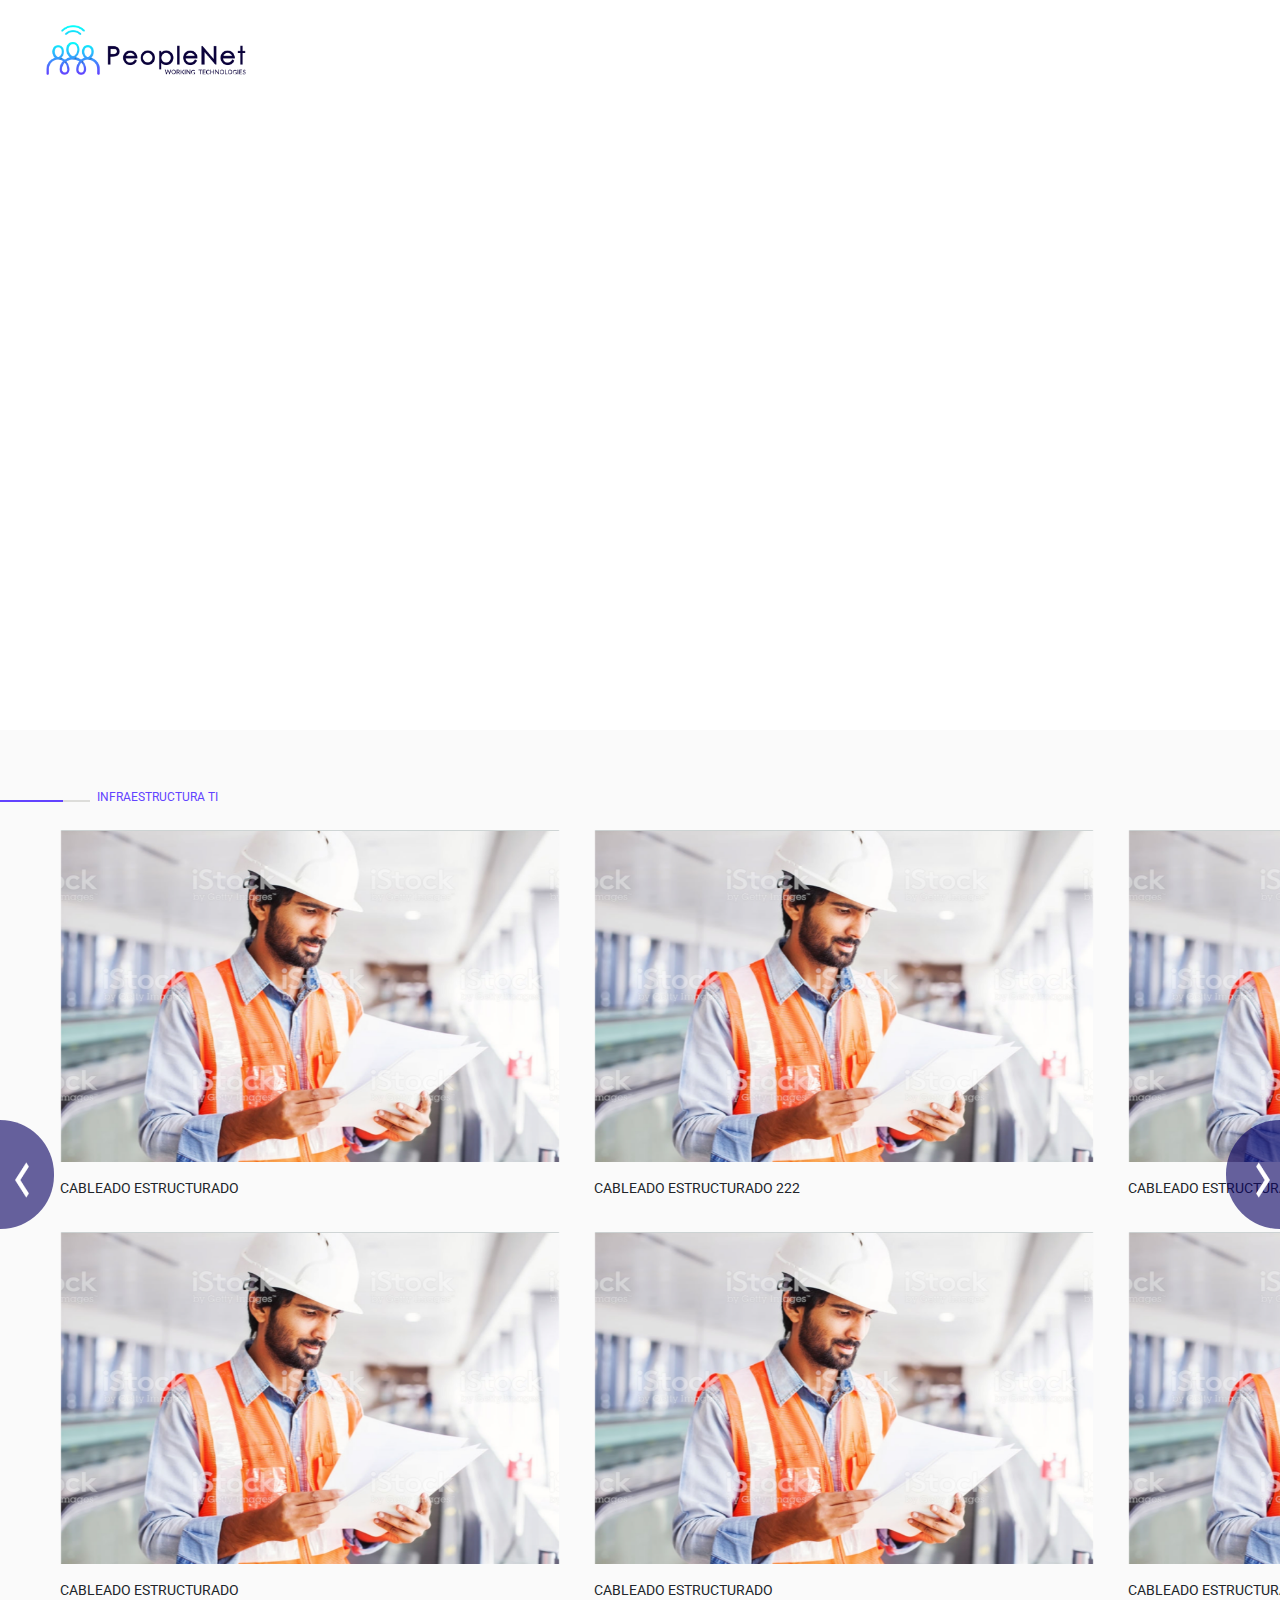
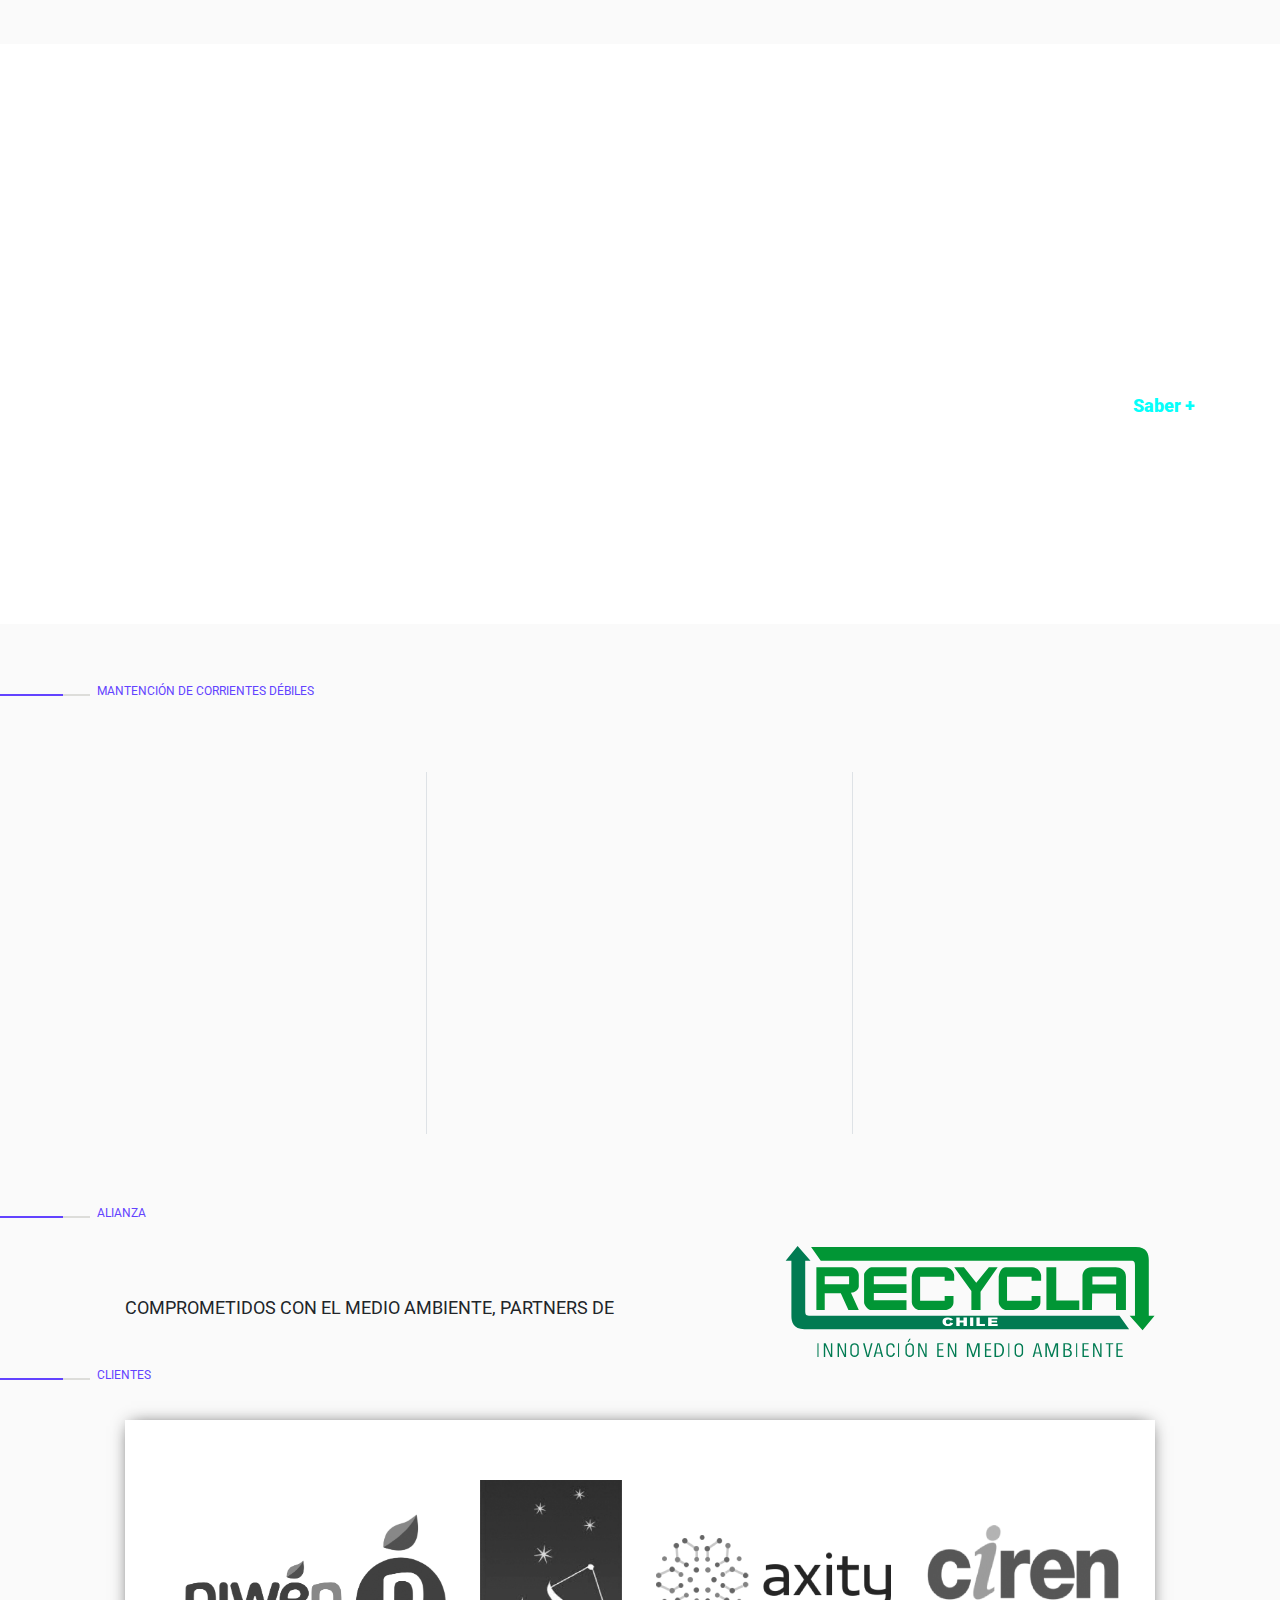
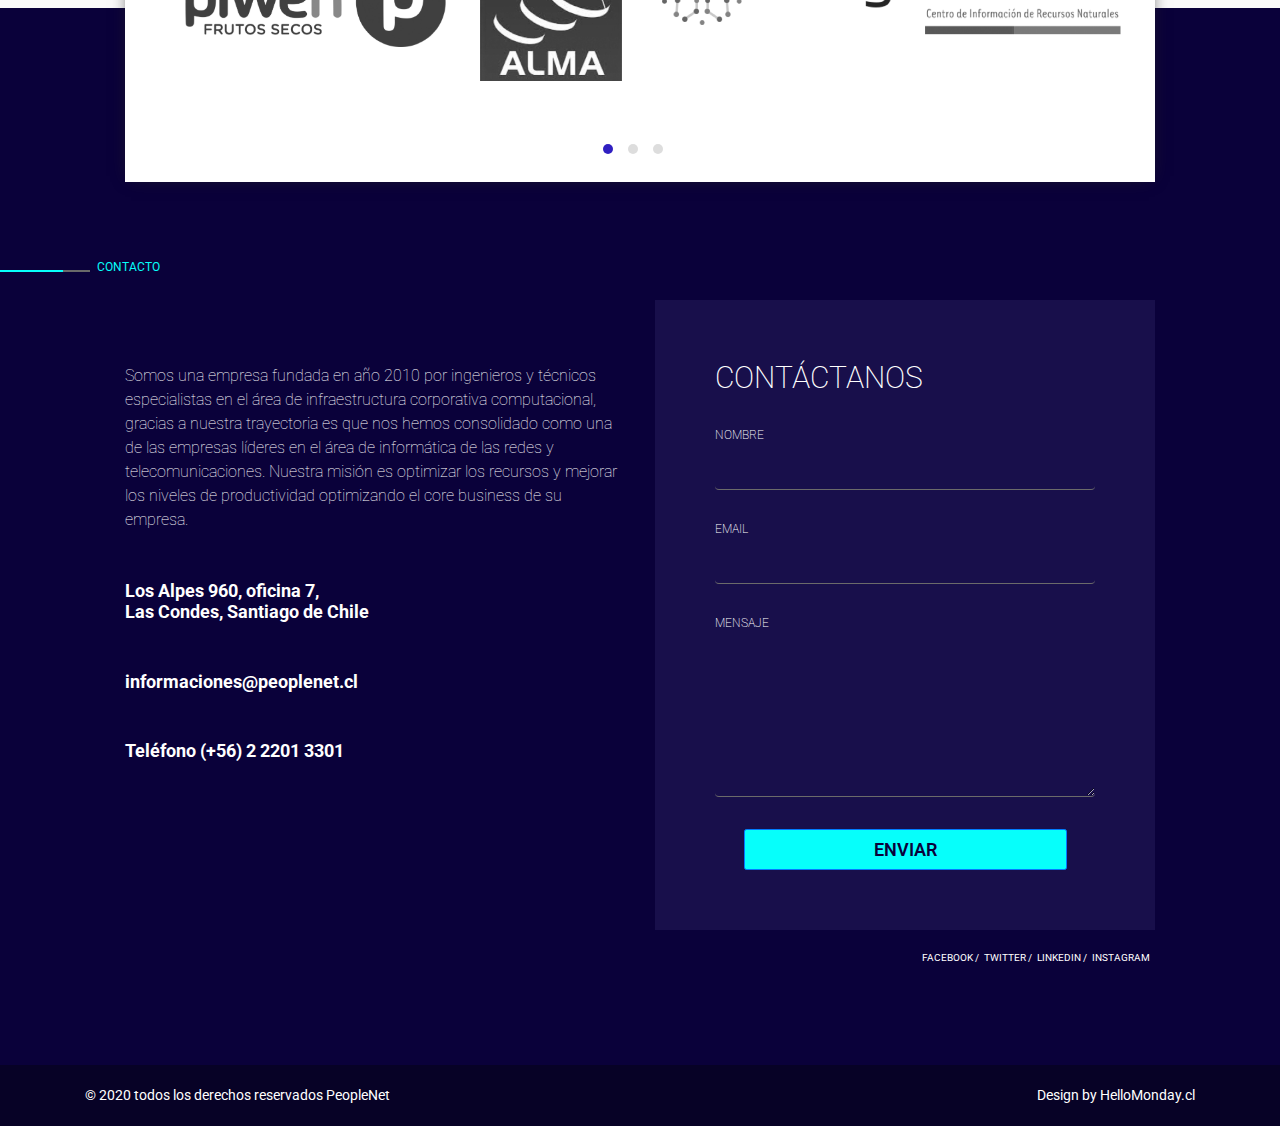
<file: index.html>
<!DOCTYPE html>
<html lang="en">
<head>
    <meta charset="UTF-8">
    <meta name="viewport" content="width=device-width, initial-scale=1.0">
    <meta http-equiv="X-UA-Compatible" content="ie=edge">
    <link rel="stylesheet" href="css/style.css">
    <title>Document</title>
</head>
<body>

    <nav id="menu" class="navbar  ">
        <a class="navbar-brand position-absolute" href="#"><img src="imgs/peoplenet-horizontal.png" alt="" srcset=""></a>
        <span class="icon-dots-three-vertical toggleMenu"></span>

        <ul class="navbar-nav ml-auto clip toggleMenu">
            <li class="nav-item active">
                <a class="nav-link " href="#inf">INFRAESTRUCTURA TI <span class="sr-only">(current)</span></a>
            </li>
            <li class="nav-item">
                <a class="nav-link" href="#settings">CONFIGURACIÓN Y SERVICIOS</a>
            </li>
            <li class="nav-item">
                <a class="nav-link" href="#maintenance">MANTENCIÓN CORRIENTES DÉBILES</a>
            </li>
            <li class="nav-item">
                <a class="nav-link" href="#contact">CONTACTO</a>
            </li>
        </ul>
    </nav>
    

    <section id="home" class="home text-white">
        <!-- <video onloadeddata="this.muted=true" autoplay loop>
            <source src="imgs/1025735363-preview.mp4" type="">
        </video>  -->
        <div class="container h-100 ">
            <div class="row h-100 ">
                <div class="col-12 ">
                    <h1> <a class="nav-link text-white" href="#inf">Infraestructura TI</a> </h1>
                    <h2> <a class="nav-link text-white" href="#settings">Configuración y Servicios</a> </h2>
                    <h2> <a class="nav-link text-white" href="#maintenance">Mantención de Corrientes Débiles</a></h2>
                </div>
            </div>
        </div>
    </section>

    <section id="inf" class="sect infrastructure">
        <div class="desc-sect pb-4 mt-4 mt-md-5">
            <div class="line"></div>Infraestructura TI
        </div>
        <div class="container-fluid">
              <div class="unsed-carousel"></div>
            <div class="row cs">
                <div id="btn-l" class="move-carousel mv-l"><img src="imgs/ic-chevron-left@2x.png" alt=""></div>
                <div id="btn-r" class="move-carousel mv-r"><img src="imgs/ic-chevron-right@2x.png" alt="" srcset=""></div>
              
                <div  class="wrp-carousel">
                    <div id="row-c1" class="row-carousel">
                        <div class="item-carousel">
                            <img src="imgs/mantencion.png" alt="" srcset="">
                            <p class="mt-3">CABLEADO ESTRUCTURADO</p>
                        </div>
                        <div class="item-carousel">
                            <img src="imgs/mantencion.png" alt="" srcset="">
                            <p class="mt-3">CABLEADO ESTRUCTURADO 222</p>
                        </div>
                        <div class="item-carousel">
                            <img src="imgs/mantencion.png" alt="" srcset="">
                            <p class="mt-3">CABLEADO ESTRUCTURADO 333</p>
                        </div>
                    </div>
                    <div id="row-c2" class="row-carousel">
                        <div class="item-carousel ">
                            <img src="imgs/mantencion.png" alt="" srcset="">
                            <p class="mt-3">CABLEADO ESTRUCTURADO</p>
                        </div>
                        <div class="item-carousel">
                            <img src="imgs/mantencion.png" alt="" srcset="">
                            <p class="mt-3">CABLEADO ESTRUCTURADO</p>
                        </div>
                        <div class="item-carousel">
                            <img src="imgs/mantencion.png" alt="" srcset="">
                            <p class="mt-3">CABLEADO ESTRUCTURADO</p>
                        </div>
                    </div>
                </div>
            </div>
        </div>
    </section>

    <section id="settings" class="sect settings">
        <div class="container h-100">
            <div class="row h-100">
                <div class="col-12 text-right text-white">
                    <h2>CONFIGURACIÓN Y SERVICIOS</h2>
                    <p>
                        Tu empresa conectada, en la nube y con la seguridad que necesitas.
                        <br><br><a class="mt-md-5 more" href="#">Saber +</a>
                    </p>
                </div>
            </div>
        </div>
    </section>

    <section id="maintenance" class="maintenance sect">
        <div class="desc-sect pb-4 mt-4 mt-md-5">
            <div class="line"></div>Mantención de Corrientes Débiles
        </div>
        <div class="container-fluid mt-lg-5">
            <div class="row">
                <div class="col-12 col-md-6 col-lg-4 pr-lg-5 pl-lg-5 border-right">
                    <div class="card ">
                            
                        <div class="card-body">
                            <h5 class="card-title">Card title</h5>
                            <p class="card-text">This is a wider card with supporting text below as a natural lead-in to additional </p>
                            
                        </div>
                        <img src="imgs/mantencion.png" class="card-img-top" alt="...">
                    </div>
                </div>
                <div class="col-12 col-md-6 col-lg-4 pr-lg-5 pl-lg-5 border-right">
                    <div class="card ">
                            
                        <div class="card-body">
                            <h5 class="card-title">Card title</h5>
                            <p class="card-text">This is a wider card with supporting text below as a natural lead-in to additional </p>
                            
                        </div>
                        <img src="imgs/mantencion.png" class="card-img-top" alt="...">
                    </div>
                </div>
                <div class="col-12 col-md-6 col-lg-4 pr-lg-5 pl-lg-5 ">
                    <div class="card">
                            
                        <div class="card-body">
                            <h5 class="card-title">Card title</h5>
                            <p class="card-text">This is a wider card with supporting text below as a natural lead-in to additional </p>
                            
                        </div>
                        <img src="imgs/mantencion.png" class="card-img-top" alt="...">
                    </div>
                </div>
            </div>
        </div>
    </section>

    <section class="alliance pb-4">
        <div class="desc-sect pb-4">
            <div class="line"></div>Alianza
        </div>
        <div class="container container-small">
            <div class="row">
                <div class="col-12 col-md-6 pt-2 pt-lg-5">
                    <p>COMPROMETIDOS CON EL MEDIO AMBIENTE, PARTNERS DE<p>
                </div>
                <div class="col-12 col-md-6 text-center">
                    <img src="imgs/recycla.svg" alt="" class="src">
                </div>
            </div>
        </div>
    </section>

    <section class="clients">
        <div class="desc-sect mt-4 pb-4">
            <div class="line"></div>Clientes
        </div>
        <div class="container container-small">
            <div class="row">
                <div class="col-12">
                    <div class="container-carousel cs">
                        
                        <div class="row-carousel mb-5">
                            <div class="item-carousel-clients">
                                <img class="img-pw" src="imgs/logo-solo@3x.png" alt="" srcset="">
                            </div>
                            <div class="item-carousel-clients">
                                <img class="img-alm" src="imgs/alma-logo@3x.png" alt="" srcset="">
                            </div>
                            <div class="item-carousel-clients">
                                <img class="img-axi" src="imgs/axity-logo@2x.png" alt="" srcset="">
                            </div>
                            <div class="item-carousel-clients">
                                <img class="img-cir" src="imgs/logo-ciren@2x.png" alt="" srcset="">
                            </div>
                        </div>

                        
                    </div>
                    <div class="img-show">
                        <div class="dots-img dot-active"></div>
                        <div class="dots-img"></div>
                        <div class="dots-img"></div>
                    </div>
                </div>
            </div>
        </div>
    </section>



    <section id="contact" class="sect contact ">
        <div class="desc-sect desc-contact pb-4">
            <div class="line"></div>Contacto
        </div>
        <div class="container container-small">
            <div class="row">
                <div class="col-12 col-md-6 mb-5 pt-lg-4">
                    <p class="text text-white">
                        Somos una empresa fundada en año 2010 por ingenieros y técnicos especialistas en el área de infraestructura corporativa computacional, gracias a nuestra trayectoria es que nos hemos consolidado como una de las empresas líderes en el área de informática de las redes y telecomunicaciones.  
                        Nuestra misión es optimizar los recursos y mejorar los niveles de productividad optimizando el core business de su empresa. 
                    </p>
                    <h2 class="contact-info info-1 mt-5 mb-5">
                        Los Alpes 960, oficina 7, <br> Las Condes, Santiago de Chile
                    </h2>
                    <h2 class="contact-info mb-5">
                        informaciones@peoplenet.cl
                    </h2>
                    <h2 class="contact-info mb-4">
                        Teléfono (+56) 2 2201 3301
                    </h2>
                </div>
               
                <div class="col-12 col-md-6">
                    <form class="form text-white">
                        <h2>CONTÁCTANOS</h2>
                        <div class="form-group">
                            <label for="exampleInputEmail1">NOMBRE</label>
                            <input type="text5" class="form-control"  aria-describedby="emailHelp">
                        </div>
                        <div class="form-group">
                            <label for="exampleInputEmail1">EMAIL</label>
                            <input type="email" class="form-control"  aria-describedby="emailHelp">
                        </div>
                        <div class="form-group">
                            <label for="exampleInputEmail1">MENSAJE</label>
                            <textarea class="form-control" rows="6"></textarea>
                        </div>
                        <button type="submit" class="btn btn-primary mt-3">ENVIAR</button>
                    </form>
                    <div class="socials">
                        <div class="social">
                            <a href="#">FACEBOOK /</a>
                        </div>
                        <div class="social">
                            <a href="#">TWITTER /</a>
                        </div>
                        <div class="social">
                            <a href="#">LINKEDIN /</a>
                        </div>
                        <div class="social">
                            <a href="#">INSTAGRAM</a>
                        </div>
                    </div>

                </div>
            </div>
        </div>
    </section>
    <footer>
        <div class="container">
            <div class="row ">
                <div class="col-8">© 2020 todos los derechos reservados PeopleNet</div>
                <div class="col-4 text-right">Design by HelloMonday.cl </div>
            </div>
        </div>
    </footer>

    <script src="js/particles.min.js"></script>
    <script src="js/app.js"></script>
</body>
</html>
</file>
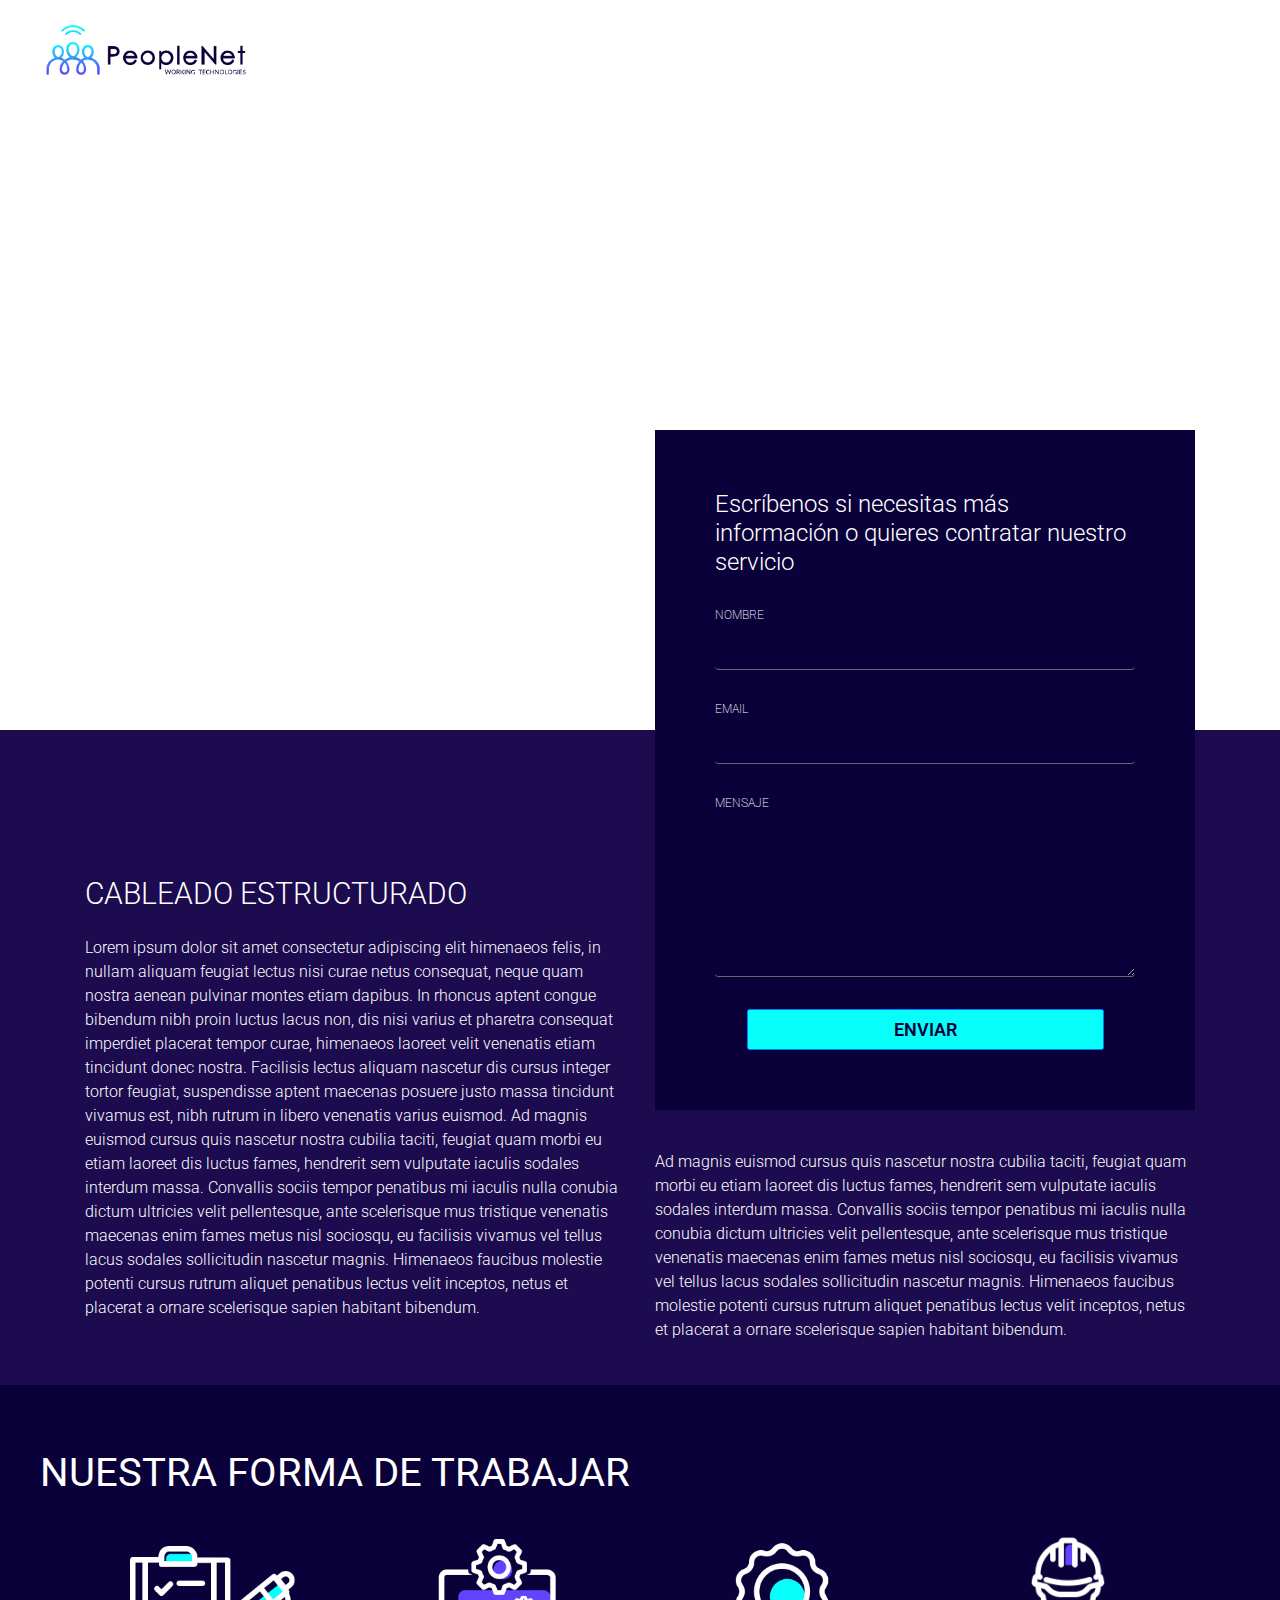
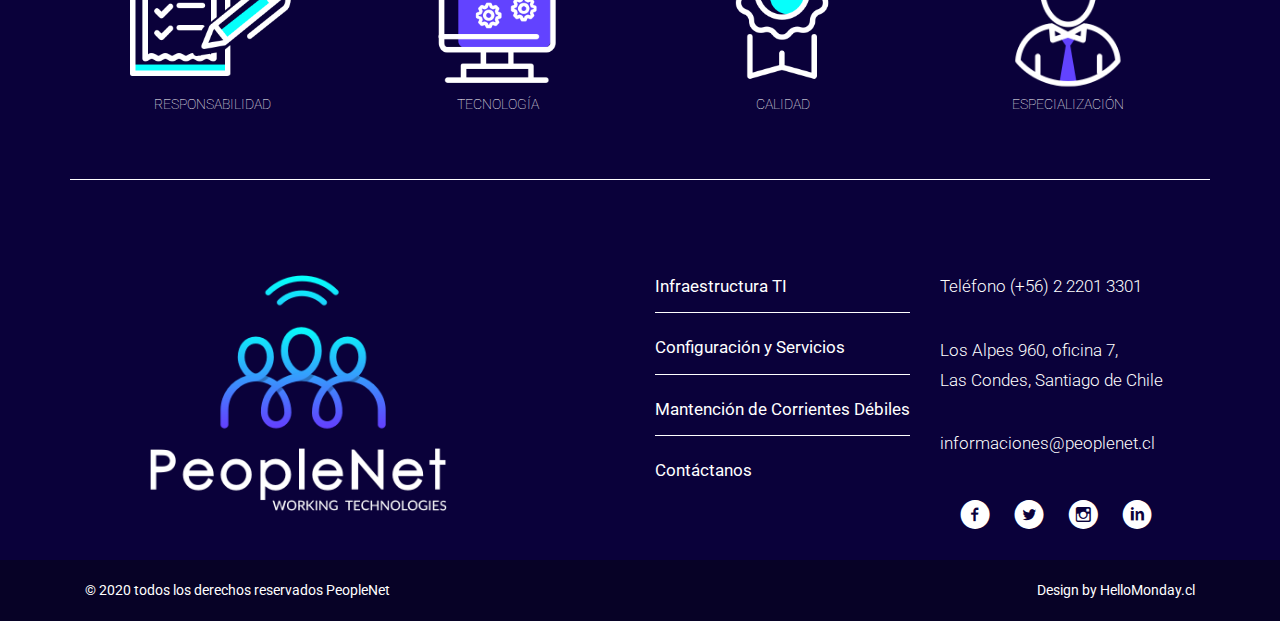
<file: cableado.html>
<!DOCTYPE html>
<html lang="en">
<head>
    <meta charset="UTF-8">
    <meta name="viewport" content="width=device-width, initial-scale=1.0">
    <meta http-equiv="X-UA-Compatible" content="ie=edge">
    <link rel="stylesheet" href="css/style.css">
    <title>Document</title>
</head>
<body>
    


    <nav id="menu" class="navbar  ">
        <a class="navbar-brand position-absolute" href="#"><img src="imgs/peoplenet-horizontal.png" alt="" srcset=""></a>
        <span class="icon-dots-three-vertical toggleMenu"></span>

        <ul class="navbar-nav ml-auto clip toggleMenu">
            <li class="nav-item active">
                <a class="nav-link " href="#inf">INFRAESTRUCTURA TI <span class="sr-only">(current)</span></a>
            </li>
            <li class="nav-item">
                <a class="nav-link" href="#settings">CONFIGURACIÓN Y SERVICIOS</a>
            </li>
            <li class="nav-item">
                <a class="nav-link" href="#maintenance">MANTENCIÓN CORRIENTES DÉBILES</a>
            </li>
            <li class="nav-item">
                <a class="nav-link" href="#contact">CONTACTO</a>
            </li>
        </ul>
    </nav>
    

    <section id="home" class="home home-inf text-white">
        <!-- <video onloadeddata="this.muted=true" autoplay loop>
            <source src="imgs/1025735363-preview.mp4" type="">
        </video>  -->
        <div class="container h-100 ">
            <div class="row h-100 ">
            </div>
        </div>
    </section>

    <section id="inf" class="sect cable-page ">
       
        <div class="container">
            <div class="row pt-5">

                <div class="col-12 col-md-6 pt-5">
                    <h2 class="text-white mb-4">CABLEADO ESTRUCTURADO</h2>
                    <P class="text-white">
                        Lorem ipsum dolor sit amet consectetur adipiscing elit himenaeos felis, in nullam aliquam feugiat lectus nisi curae netus consequat, neque quam nostra aenean pulvinar montes etiam dapibus. In rhoncus aptent congue bibendum nibh proin luctus lacus non, dis nisi varius et pharetra consequat imperdiet placerat tempor curae, himenaeos laoreet velit venenatis etiam tincidunt donec nostra. Facilisis lectus aliquam nascetur dis cursus integer tortor feugiat, suspendisse aptent maecenas posuere justo massa tincidunt vivamus est, nibh rutrum in libero venenatis varius euismod.

                        Ad magnis euismod cursus quis nascetur nostra cubilia taciti, feugiat quam morbi eu etiam laoreet dis luctus fames, hendrerit sem vulputate iaculis sodales interdum massa. Convallis sociis tempor penatibus mi iaculis nulla conubia dictum ultricies velit pellentesque, ante scelerisque mus tristique venenatis maecenas enim fames metus nisl sociosqu, eu facilisis vivamus vel tellus lacus sodales sollicitudin nascetur magnis. Himenaeos faucibus molestie potenti cursus rutrum aliquet penatibus lectus velit inceptos, netus et placerat a ornare scelerisque sapien habitant bibendum.
                    </P>
                </div>
                <div class="col-12 col-md-6 col-form">
                    <form class="form text-white form-cable">
                        <h2>Escríbenos si necesitas más
                            información o quieres contratar
                            nuestro servicio</h2>
                        <div class="form-group">
                            <label for="exampleInputEmail1">NOMBRE</label>
                            <input type="text5" class="form-control"  aria-describedby="emailHelp">
                        </div>
                        <div class="form-group">
                            <label for="exampleInputEmail1">EMAIL</label>
                            <input type="email" class="form-control"  aria-describedby="emailHelp">
                        </div>
                        <div class="form-group">
                            <label for="exampleInputEmail1">MENSAJE</label>
                            <textarea class="form-control" rows="6"></textarea>
                        </div>
                        <button type="submit" class="btn btn-primary mt-3">ENVIAR</button>
                    </form>

                    <P class="text-white">
                        Ad magnis euismod cursus quis nascetur nostra cubilia taciti, feugiat quam morbi eu etiam laoreet dis luctus fames, hendrerit sem vulputate iaculis sodales interdum massa. Convallis sociis tempor penatibus mi iaculis nulla conubia dictum ultricies velit pellentesque, ante scelerisque mus tristique venenatis maecenas enim fames metus nisl sociosqu, eu facilisis vivamus vel tellus lacus sodales sollicitudin nascetur magnis. Himenaeos faucibus molestie potenti cursus rutrum aliquet penatibus lectus velit inceptos, netus et placerat a ornare scelerisque sapien habitant bibendum.
                    </P>
                </div>
            

             </div>
        </div>
    </section>



    <section class="contact contact-inf contact-work pt-md-5">
        <h2 class="t-work mb-3  mt-3">NUESTRA FORMA DE TRABAJAR</h2>

        <div class="container">
            <div class="row row-work pb-4">
                <div class="col-6 col-md-3 forms-work">
                    <img class="work-img" src="/imgs/responsabilidad@2x.png" alt="">
                    <p>RESPONSABILIDAD</p>
                </div>
                <div class="col-6 col-md-3 forms-work">
                    <img class="work-img" src="/imgs/tecnolog-a@2x.png" alt="">
                    <p>TECNOLOGÍA</p>
                </div>
                <div class="col-6 col-md-3 forms-work">
                    <img class="work-img" src="/imgs/calidad@2x.png" alt="">
                    <p>CALIDAD</p>
                </div>
                <div class="col-6 col-md-3 forms-work">
                    <img class="work-img" src="/imgs/especializacion@3x.png" alt="">
                    <p>ESPECIALIZACIÓN</p>
                </div>
            </div>
            <div class="row">
                <div class="col-7 col-md-3 order-md-3 pt-md-3">
                    <h2 class="contact-info info-inf mb-lg-5">
                        Teléfono (+56) 2 2201 3301
                    </h2>
                    <h2 class="contact-info info-inf   ">
                        Los Alpes 960, oficina 7, <br> Las Condes, Santiago de Chile
                    </h2>
                    <h2 class="contact-info info-inf mt-lg-5 ">
                        informaciones@peoplenet.cl
                    </h2>
                 
                </div>
                <div class="col-5 col-md-6 order-md-1">
                    <img src="imgs/logo-peple-net.png" alt="">
                </div>
                <div class="col-12 col-md-3 order-md-2 text-white mt-3 ">
                    <h2 class="contact-inf-service mb-3 mb-md-4 pb-3">Infraestructura TI</h2>
                    <h2 class="contact-inf-service mb-3 mb-md-4 pb-3">Configuración y Servicios</h2>
                    <h2 class="contact-inf-service mb-3 mb-md-4 pb-3">Mantención de Corrientes Débiles</h2>
                    <h2 class="contact-inf-service mb-3 mb-md-4 pb-3">Contáctanos</h2>
                </div>
                <div class="col-12 col-md-5 order-md-4 offset-md-8 text-right">
                    
                    <div class="socials-circle mt-3 mt-lg-0 res-margin text-right">
                        <a href="#" class="link-pages mr-4 icon-facebook-with-circle"></a>
                        <a href="#" class="link-pages mr-4 icon-twitter-with-circle"></a>
                        <a href="#" class="link-pages mr-4 icon-instagram-with-circle"></a>
                        <a href="#" class="link-pages mr-4 icon-linkedin-with-circle"></a>
                    </div>
                    
                </div>
            </div>
        </div>
    </section>

    <footer>
        <div class="container">
            <div class="row ">
                <div class="col-7">© 2020 todos los derechos reservados PeopleNet</div>
                <div class="col-5 text-right">Design by HelloMonday.cl </div>
            </div>
        </div>
    </footer>

   <script src="js/app.js"></script>  
</body>
</html>
</file>
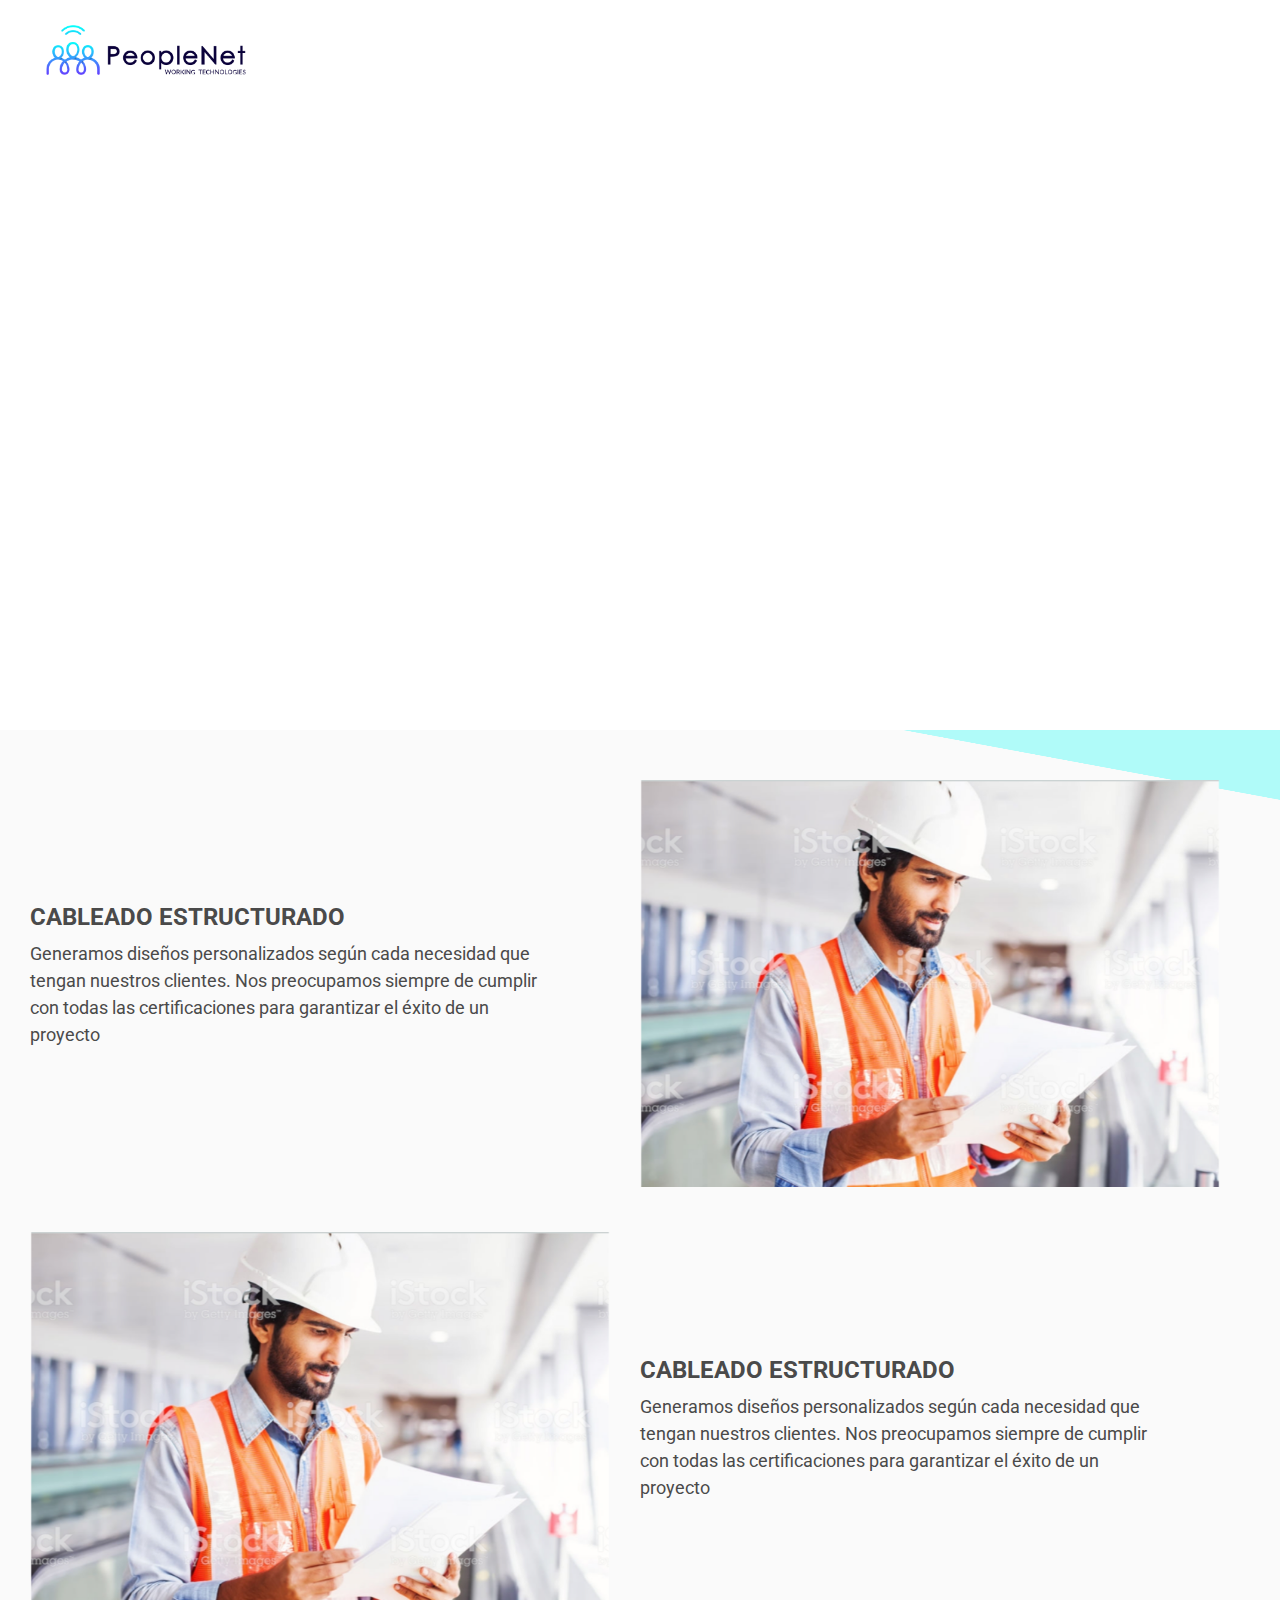
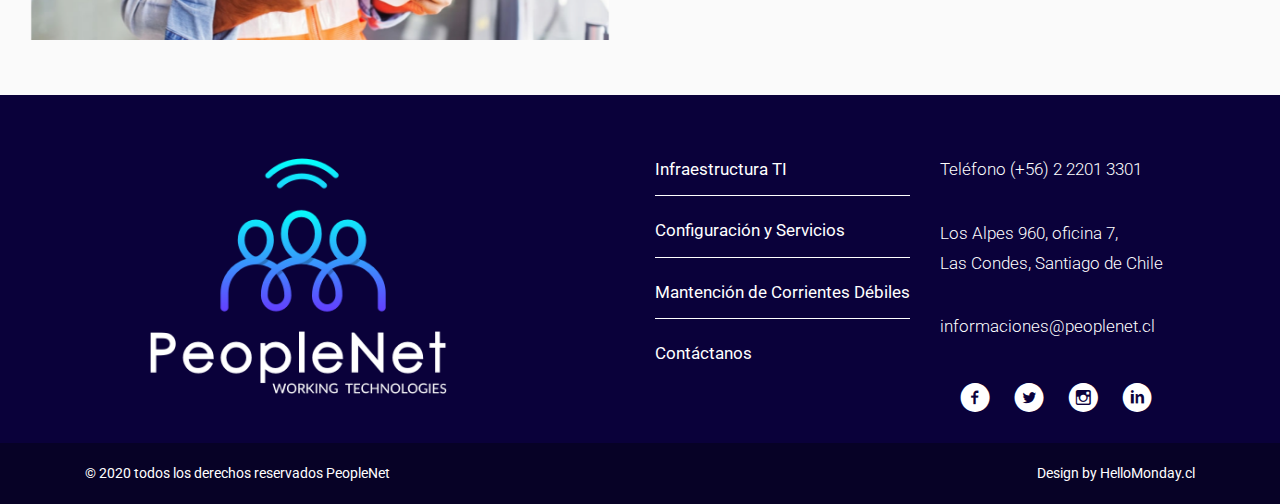
<file: infraestructura.html>
<!DOCTYPE html>
<html lang="en">
<head>
    <meta charset="UTF-8">
    <meta name="viewport" content="width=device-width, initial-scale=1.0">
    <meta http-equiv="X-UA-Compatible" content="ie=edge">
    <link rel="stylesheet" href="css/style.css">
    <title>Document</title>
</head>
<body>
    


    <nav id="menu" class="navbar  ">
        <a class="navbar-brand position-absolute" href="#"><img src="imgs/peoplenet-horizontal.png" alt="" srcset=""></a>
        <span class="icon-dots-three-vertical toggleMenu"></span>

        <ul class="navbar-nav ml-auto clip toggleMenu">
            <li class="nav-item active">
                <a class="nav-link " href="#inf">INFRAESTRUCTURA TI <span class="sr-only">(current)</span></a>
            </li>
            <li class="nav-item">
                <a class="nav-link" href="#settings">CONFIGURACIÓN Y SERVICIOS</a>
            </li>
            <li class="nav-item">
                <a class="nav-link" href="#maintenance">MANTENCIÓN CORRIENTES DÉBILES</a>
            </li>
            <li class="nav-item">
                <a class="nav-link" href="#contact">CONTACTO</a>
            </li>
        </ul>
    </nav>
    

    <section id="home" class="home home-inf text-white">
        <!-- <video onloadeddata="this.muted=true" autoplay loop>
            <source src="imgs/1025735363-preview.mp4" type="">
        </video>  -->
        <div class="container h-100 ">
            <div class="row h-100 ">
                <div class="col-12 ">
                    <h1>INFRAESTRUCTURA TI</h1>
                    <p>Soluciones personalizadas de Red para 
                        <br>tu empresa
                    </p>
                </div>
            </div>
        </div>
    </section>

    <section id="inf" class="sect infrastructure inf-page ">
       
        <div class="container-fluid">
            
            <div class="col-12">
                <div class="card-inf">
                    <div class="card-content-inf">
                        <h2>CABLEADO ESTRUCTURADO</h2>
                        <p>Generamos diseños personalizados según cada necesidad que tengan nuestros clientes. Nos preocupamos siempre de cumplir con todas las certificaciones para garantizar el éxito de un proyecto</p>
                    </div>
                    <div class="card-img-inf">
                        <img src="imgs/mantencion.png" alt="">
                    </div>
                </div>
                <div class="card-inf">
                    <div class="card-img-inf">
                        <img src="imgs/mantencion.png" alt="">
                    </div>
                    <div class="card-content-inf">
                        <h2>CABLEADO ESTRUCTURADO</h2>
                        <p>Generamos diseños personalizados según cada necesidad que tengan nuestros clientes. Nos preocupamos siempre de cumplir con todas las certificaciones para garantizar el éxito de un proyecto</p>
                    </div>
                    
                </div>
            </div>
        </div>
    </section>



    <section class="contact contact-inf pt-md-5">
        <div class="container">
            <div class="row">
                <div class="col-7 col-md-3 order-md-3 pt-md-3">
                    <h2 class="contact-info info-inf mb-lg-5">
                        Teléfono (+56) 2 2201 3301
                    </h2>
                    <h2 class="contact-info info-inf   ">
                        Los Alpes 960, oficina 7, <br> Las Condes, Santiago de Chile
                    </h2>
                    <h2 class="contact-info info-inf mt-lg-5 ">
                        informaciones@peoplenet.cl
                    </h2>
                 
                </div>
                <div class="col-5 col-md-6 order-md-1">
                    <img src="imgs/logo-peple-net.png" alt="">
                </div>
                <div class="col-12 col-md-3 order-md-2 text-white mt-3 ">
                    <h2 class="contact-inf-service mb-3 mb-md-4 pb-3">Infraestructura TI</h2>
                    <h2 class="contact-inf-service mb-3 mb-md-4 pb-3">Configuración y Servicios</h2>
                    <h2 class="contact-inf-service mb-3 mb-md-4 pb-3">Mantención de Corrientes Débiles</h2>
                    <h2 class="contact-inf-service mb-3 mb-md-4 pb-3">Contáctanos</h2>
                </div>
                <div class="col-12 col-md-5 order-md-4 offset-md-8 text-right">
                    
                    <div class="socials-circle mt-3 mt-lg-0 res-margin text-right">
                        <a href="#" class="link-pages mr-4 icon-facebook-with-circle"></a>
                        <a href="#" class="link-pages mr-4 icon-twitter-with-circle"></a>
                        <a href="#" class="link-pages mr-4 icon-instagram-with-circle"></a>
                        <a href="#" class="link-pages mr-4 icon-linkedin-with-circle"></a>
                    </div>
                    
                </div>
            </div>
        </div>
    </section>

    <footer>
        <div class="container">
            <div class="row ">
                <div class="col-7">© 2020 todos los derechos reservados PeopleNet</div>
                <div class="col-5 text-right">Design by HelloMonday.cl </div>
            </div>
        </div>
    </footer>

   <script src="js/app.js"></script>  
</body>
</html>
</file>
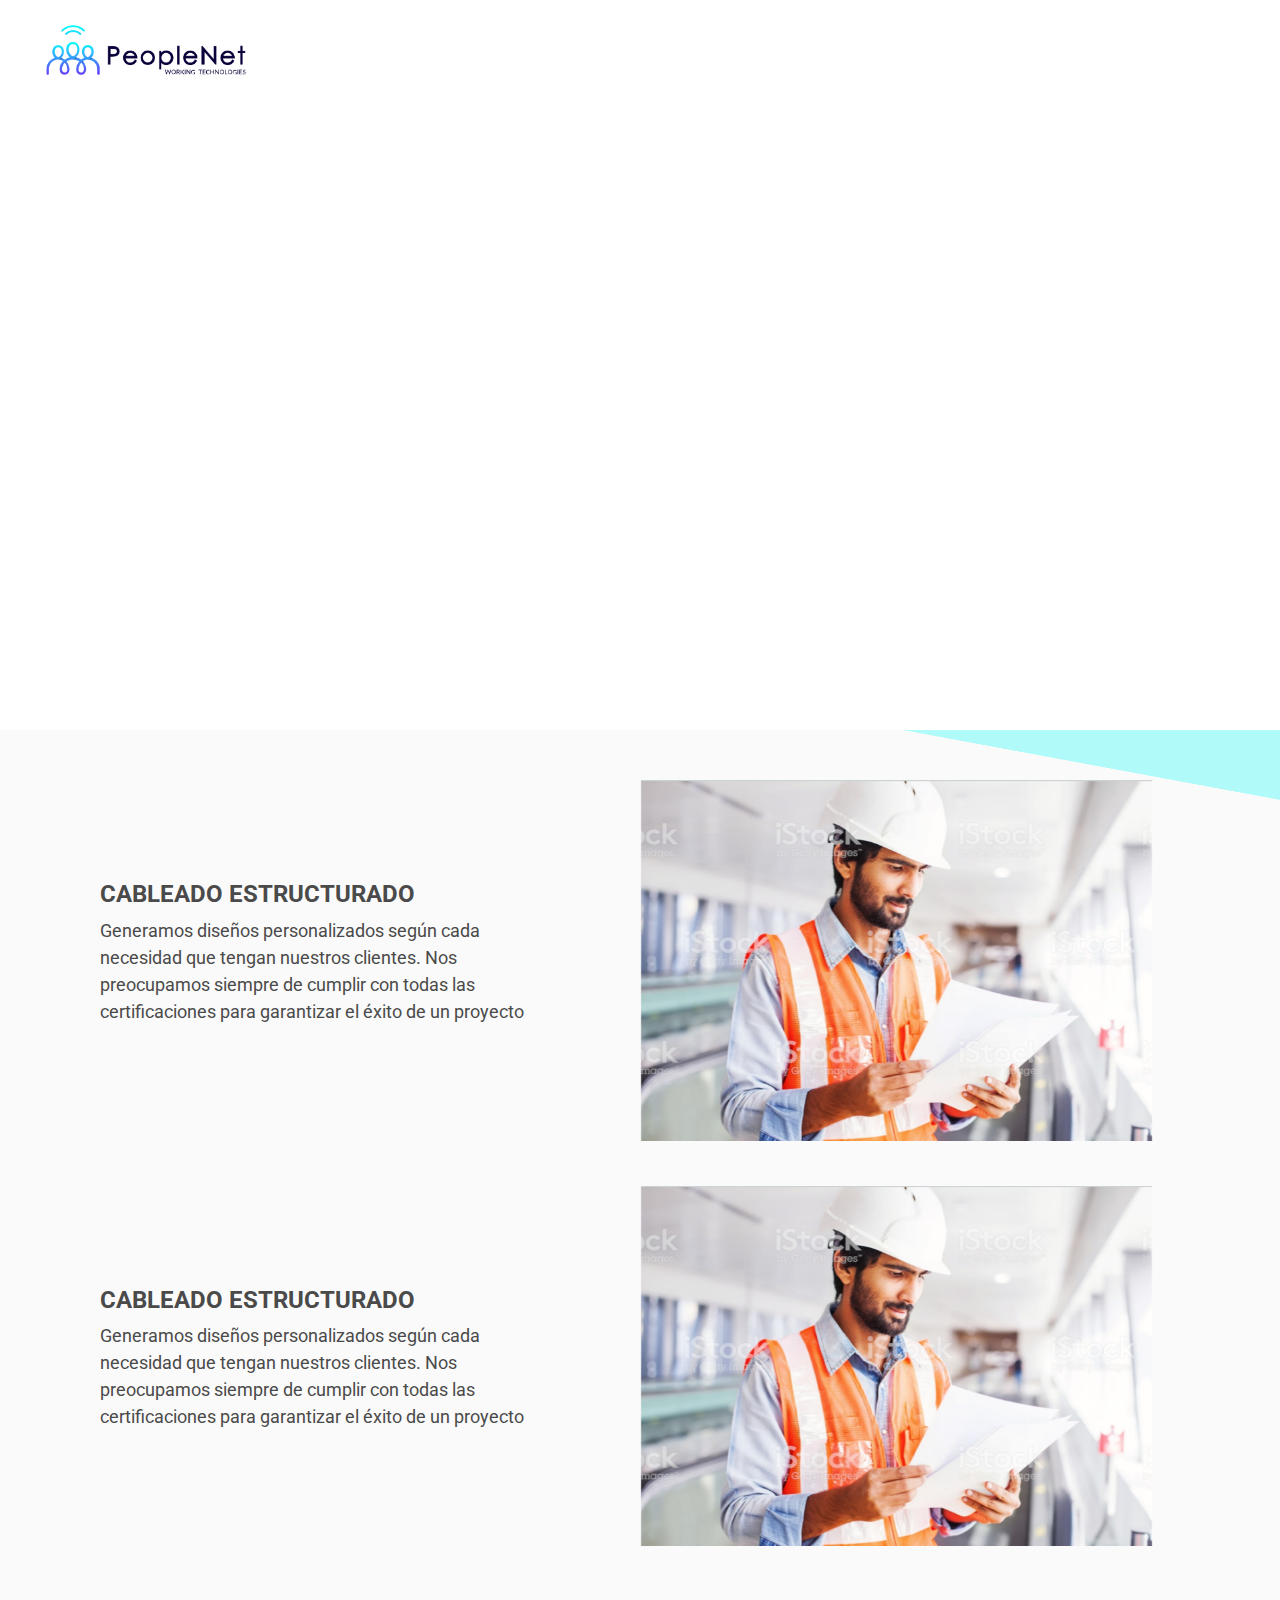
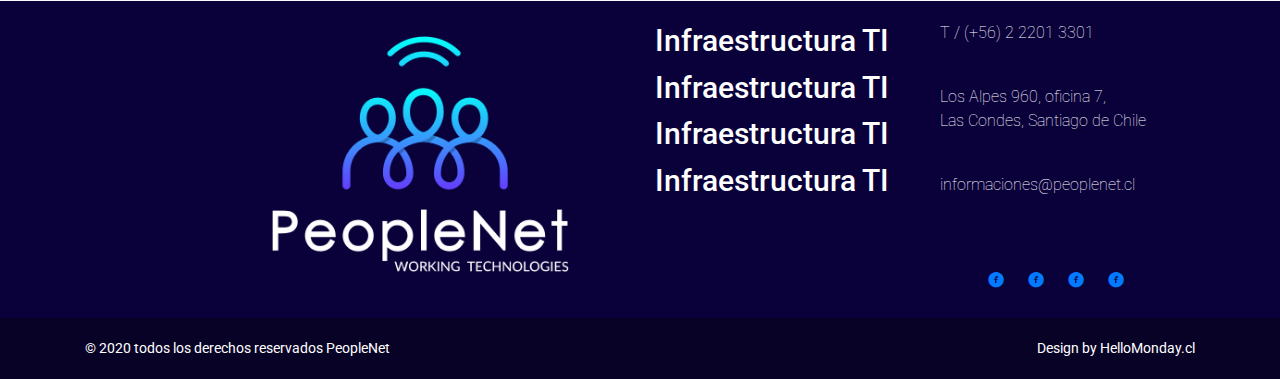
<file: page.html>
<!DOCTYPE html>
<html lang="en">
<head>
    <meta charset="UTF-8">
    <meta name="viewport" content="width=device-width, initial-scale=1.0">
    <meta http-equiv="X-UA-Compatible" content="ie=edge">
    <link rel="stylesheet" href="css/style.css">
    <title>Document</title>
</head>
<body>
    


    <nav id="menu" class="navbar  ">
        <a class="navbar-brand position-absolute" href="#"><img src="imgs/peoplenet-horizontal.png" alt="" srcset=""></a>
        <span class="icon-dots-three-vertical toggleMenu"></span>

        <ul class="navbar-nav ml-auto clip toggleMenu">
            <li class="nav-item active">
                <a class="nav-link " href="#inf">INFRAESTRUCTURA TI <span class="sr-only">(current)</span></a>
            </li>
            <li class="nav-item">
                <a class="nav-link" href="#settings">CONFIGURACIÓN Y SERVICIOS</a>
            </li>
            <li class="nav-item">
                <a class="nav-link" href="#maintenance">MANTENCIÓN CORRIENTES DÉBILES</a>
            </li>
            <li class="nav-item">
                <a class="nav-link" href="#contact">CONTACTO</a>
            </li>
        </ul>
    </nav>
    

    <section id="home" class="home home-inf text-white">
        <!-- <video onloadeddata="this.muted=true" autoplay loop>
            <source src="imgs/1025735363-preview.mp4" type="">
        </video>  -->
        <div class="container h-100 ">
            <div class="row h-100 ">
                <div class="col-12 ">
                    <h1> Infraestructura TI </h1>
                    <p>Soluciones personalizadas de Red para 
                        tu empresa
                    </p>
                </div>
            </div>
        </div>
    </section>

    <section id="inf" class="sect infrastructure inf-page">
       
        <div class="container">
            
            <div class="col-12">
                <div class="card-inf">
                    <div class="card-content-inf">
                        <h2>CABLEADO ESTRUCTURADO</h2>
                        <p>Generamos diseños personalizados según cada necesidad que tengan nuestros clientes. Nos preocupamos siempre de cumplir con todas las certificaciones para garantizar el éxito de un proyecto</p>
                    </div>
                    <div class="card-img-inf">
                        <img src="imgs/mantencion.png" alt="">
                    </div>
                </div>
                <div class="card-inf">
                    <div class="card-content-inf">
                        <h2>CABLEADO ESTRUCTURADO</h2>
                        <p>Generamos diseños personalizados según cada necesidad que tengan nuestros clientes. Nos preocupamos siempre de cumplir con todas las certificaciones para garantizar el éxito de un proyecto</p>
                    </div>
                    <div class="card-img-inf">
                        <img src="imgs/mantencion.png" alt="">
                    </div>
                </div>
            </div>
        </div>
    </section>



    <section class="contact contact-inf">
        <div class="container">
            <div class="row">
                <div class="col-4 col-md-6 text-center order-2 order-md-1">
                    <img src="imgs/logo-peple-net.png" alt="">
                </div>
                <div class="col-12 col-md-3 order-3 order-md-2">
                        <h2><a class="link-pages text-white" href="">Infraestructura TI</a></h2>
                        <h2><a class="link-pages text-white" href="">Infraestructura TI</a></h2>
                        <h2><a class="link-pages text-white" href="">Infraestructura TI</a></h2>
                        <h2><a class="link-pages text-white" href="">Infraestructura TI</a></h2>
                </div>
                <div class="col-8 col-md-3 order-1 order-md-3">
                    <p class="">
                        T / (+56) 2 2201 3301
                    </p>
                    <p class="">
                        Los Alpes 960, oficina 7, <br> Las Condes, Santiago de Chile
                    </p>
                    <p class="">
                        informaciones@peoplenet.cl
                    </p>
                </div>
                <div class="col-12 col-md-3 offset-md-9 text-end order-4">
                    <div class="socials-circle ">
                        <a href="" class="icons mr-4 icon-facebook-with-circle"></a>
                        <a href="" class="icons mr-4 icon-facebook-with-circle"></a>
                        <a href="" class="icons mr-4 icon-facebook-with-circle"></a>
                        <a href="" class="icons mr-4 icon-facebook-with-circle"></a>
                    </div>
                </div>
            </div>
        </div>
    </section>

    <footer>
        <div class="container">
            <div class="row ">
                <div class="col-8">© 2020 todos los derechos reservados PeopleNet</div>
                <div class="col-4 text-right">Design by HelloMonday.cl </div>
            </div>
        </div>
    </footer>

   <script src="js/app.js"></script>  
</body>
</html>
</file>
<file: css/style.css>
@import './bootstrap.css';
@import url('https://fonts.googleapis.com/css?family=Roboto:300,400,500,700&display=swap');
@import './fonts.css';

body{
    font-family: 'Roboto', sans-serif;
}

.infrastructure{
  overflow: hidden;
}



::-webkit-scrollbar:hover {
    display: block;
}

::-webkit-scrollbar{
    width : 10px;
    height: 5px;
    background : transparent;
}

::-webkit-scrollbar-thumb{
    border-radius : 10px;
    height: 10px;
    background : #6243ff;
}
    
::-webkit-scrollbar-track{
    background  : #11012ef5;
}

.container-menu{
    position: fixed;
    width: 100%;
    z-index: 4;
    padding: 0;
    top: 0;
}

.icon-dots-three-vertical{
    font-size: 25px;
}

.navbar{
   position: fixed;
    height: 100px;
    background: #fff;
    z-index: 10;
    width: 100%;
    top:0
}

.fixed{
    position: fixed;
}

.navbar-brand img{
    width: 200px;
}

.toggleMenu{
    position: absolute;
    right: 20px;
    opacity: 1;
}

.navbar-nav{
    position: absolute;
    top: 92px;
    width: 100%;
    background: rgba(255, 255, 255, 0.979);
    height: 100vh;
    padding: 18px;
    transition: .4s;
    display: flex;
    right: 0;
    align-items: center;
    justify-items: center;
    justify-content: center;
    
}

.clip{
    -webkit-clip-path: circle(0.3% at 100% 2%);
    clip-path: circle(0.3% at 100% 2%);

}

.toggleOpen{
    -webkit-clip-path: circle(100% at 100% 42%);
    clip-path: circle(100% at 100% 42%);
}

.nav-item{
    margin-bottom: 25px;
}
.nav-link{
    color: #0a013a; 
    font-size: 18px;
}

.link-active{
    color: #6243ff;
}

.navbar-nav .nav-link:hover{
    color: #6243ff;
}

.desc-sect{
    display: flex;
    flex-direction: row;
    font-size: 12px;
    position: relative;
    text-transform: uppercase;
    color: #6243ff;
}

.line{
    height: 2px;
    width: 35px;
    margin-top: 12px;
    margin-right: 7px;
    background: linear-gradient(90deg, #6243ff 70%, #ddddda 30%)
}

.desc-contact{
    color: #06fffb;
}

.desc-contact .line{
    background: linear-gradient(90deg, #06fffb 70%, #696969 30%)
}

.home,
.settings{
    position: relative;
    background-image: url('https://images.techhive.com/images/article/2015/12/thinkstockphotos-178629045-100609710-large-100632442-large.jpg') ;
    background-repeat: no-repeat;
    background-size: cover;
    height: 730px;
    font-size: 16px;
    background-position: center;
    background-attachment: fixed;
}

/*.home{
    height: 272px;
    top: 100px;
}*/

/*.home .container{
    position: absolute;
    top: 0;
    height: 100%;
}*/

/*.home{padding: 300px 0;}*/
.home{
    overflow: hidden;
    top: 100px;
}

/* .home .container{
    position: absolute;
    top: 0;
    padding-top: 100px;
    max-width: 100% !important;
} */

.home .row,
.settings .row{
    align-items: center;
    justify-content: center;
    justify-items: center;
}



.home-inf .row{
    justify-content: flex-start;
}

.home-inf p{
    font-size: 18px;
}

.home video{
    width: 100%;    
}


.home h1 a,
.home h2 a,
.settings h2{
    font-size: 23px;
    text-align: center;
    margin-bottom: 30px;
    font-weight: 100;
}

.home h1 a,
.home h2 a{
    font-size: 23px;
    margin-bottom: 5px;
}

.infrastructure{
    position: relative;
}

.infrastructure .row,
.clients .container-carousel {
    overflow-x: scroll;
    transition: .4s ;
}

.clients .container-carousel {
    overflow-y: hidden;
}

.move-carousel{
    height: 109px;
    width: 54px;
    padding: 0px;
    position: absolute;
    background: rgba(11, 3, 99, 0.623);
    top: 206px;
    opacity: 0;
    z-index: 9;
    cursor: pointer;
}

.move-carousel.mv-l{
    float: left;
    left: 0;
    text-align: center;
    border-radius: 0px 102px 101px 0px
}

.move-carousel.mv-l img,
.move-carousel.mv-r img{
    width: 45px;
    height: 70px;
    position: relative;
    float: left;
    left: 0px;
    top: 25px;
}

.move-carousel.mv-r img{
    float: right;
    right: -20px;
    left: 5px;
}

.move-carousel.mv-r{
    float: right;
    right: 0;
    border-radius: 101px 0px  0px  101px
}

.row.cs{
    transition: .3s;
}
.wrp-carousel{
    transition: .3s;
    /*transform: translateX(-400px);*/
    white-space: nowrap;
    
}

.wrp-carousel .row-carousel{
    margin-bottom: 70px;
}
.item-carousel{
    display: inline-block;
    vertical-align: top;
    width: 180px;
    height: 120px;
    margin-right: 30px;
}

.item-carousel img{
    width: 100%;
    height: 100%;
}

.item-carousel p{
    font-size: 14px;
}

.cs::-webkit-scrollbar-track{
	border-radius: 10px;
	background-color: transparent;
}

.cs::-webkit-scrollbar{
    width: 1px;
    background-color: transparent;
    opacity: .6;
}

.cs::-webkit-scrollbar-thumb{
	border-radius: 10px;
    background-color: transparent;
    opacity: .6; 
}

.settings{
    background-image: url('../imgs/group-9@3x.png');
    height: 580px;
}

.settings canvas{
    position: absolute;
    z-index: 2;
    top:0
}

.settings h2{
    text-align: right;
    font-weight: 100;
}

.settings p{
    width: 70%;
    float: right;
    font-size: 16px;
}

.settings .more{
    font-size: 14px;
    font-family: 'Roboto';
    color: #06fffb;
    font-weight: 900;
}

.infrastructure, .maintenance, .alliance, .clients {
    background: #fafafa;
    padding: 10px 0;
}

.card{
    background: #fafafa;
    border: none;
    opacity: 0;
    margin-bottom: 60px;
    border-bottom: 1px solid #e9e9e9;
}

.card:nth-child(3){
    margin-bottom: 5px;
}

.card-body{
    padding: 0
}

.card-title{
    text-transform: uppercase;
    font-family: 'Roboto';
    color: #4a4a4a;
    margin-top: 20px;
}

.card-text{
    padding-bottom: 25px;
    color: #4a4a4a;
    width: 90%;
    font-size: 16px;
}

.alliance img{
    width: 74%;
}

.alliance p{
    width: 100%;
    font-size: 16px;
}

.clients{
    height: 230px;
  
}

.clients .item-carousel-clients{
    display: inline-block;
    vertical-align: middle;
    width: auto;
}

.clients img{
    margin-right: 30px;
}

.clients .img-pw{
    width: 261px !important;
    height: 133px !important;
}

.clients .img-alm{
    width: 142px !important;
    height: 201px !important;
}

.clients .img-axi{
    width: 235px !important;
    height: 90px !important;
}

.clients .img-cir{
    width: 196px !important;
    height: 110px !important;
}

.container-carousel{
    background: #fff;
    height: 362px;
    padding : 60px;
    box-shadow: 0 0 17px -6px #232323;
    bottom: -351px;
}

.clients .row-carousel{
    white-space: nowrap;
}

.img-show{
    display: flex;
    flex-direction: row;
    justify-content: center ;
}

.dots-img{
    width: 5px;
    padding: 5px;
    border-radius: 50%;
    height: 5px;
    background-color: #dddddd;
    margin-right: 15px;
    position: relative;
    top: -38px;
}

.dot-active{
    background-color: #301fc1;
}

.contact{
    background: #0a013a;
    color: #fff;
    padding-top: 250px;
    padding-bottom: 30px;
}

.contact p{
    font-weight: 100;
    font-size: 14px;
}

.contact-inf{
    padding-top: 50px;
}

.contact-info{
    font-size: 18px;
    margin-top: 10px;
    margin-bottom: 20px;
   /* font-family: Roboto;*/
    font-weight: 700;
    font-stretch: normal;
    font-style: normal;
}

.form{
    background: #180f4b;
    padding: 50px 30px;
    text-align: center;
}

.form h2{
    text-align: left;
    font-size: 20px;
    font-weight: 200;
}

.form-group{
    margin-top: 30px;
}

label{
    font-weight: 200;
    font-size: 12px;
    float: left;
}

.form-control{
    background: none;
    border: none;
    color: #fff;
    font-size: 16px;
    border-bottom: 1px solid #6b6a6a;
}

.form-control:focus{
    box-shadow: none;
    background: none;
    color: #fff;

}

.btn{
    width: 85%;
    margin: 0 auto;
    border-radius: 2.5px;
    background-color: #06fffb;
    font-size: 18px;
    color: #0a013a;
    font-weight: 600;
}

.btn:hover{
    background-color: #06fffb;
    color: #0a013a;
}

.socials{
    display: flex;
    justify-content: flex-end;
}

.socials a{
    margin-right: 5px;
    font-size: 10px;
    float: right;
    margin-top: 20px;
    color: #fff;
}

footer{
    background: #070226;
    padding: 20px 0;
    color: #fff;
    font-size: 10px;
}


/*page2*/

.inf-page{
    background-image: url('../imgs/rectangle@3x.png');
    background-position: center;
    background-repeat: no-repeat;
    background-size: 100% 700px;
    background-attachment: fixed;
    padding-top: 50px;
}

.card-inf{
    margin-bottom: 45px;
}

.card-inf h2, .card-inf p{
  
    font-family: 'Roboto';
    font-size: 16px;
    font-weight: 700;
    color: #4a4a4a;
}

.card-inf p{
    font-size: 14px;
    font-weight: normal;
}

.card-inf img{
    width: 95%;
}

.img-service{
    padding: 0 10px;
}

.contact-inf img{
    position: relative;
    left: -15px;
    width: 100%;
    margin-top: 15px;
}

.info-inf{
    font-size: 12px;
    line-height: 1px;
    font-weight: 300;
}

.info-inf:nth-child(2){
    line-height: 30px;
}

.contact-inf-service, .contact-inf-socials{
    border-bottom: 1px solid #fff;
    font-weight: normal;
    font-size: 12px;
}

.contact-inf-service:nth-child(4){
    border-bottom: none
}

.link-pages{
    font-size: 14px;
    color: #fff;
    font-size:30px;
}

.link-pages:hover{
    text-decoration: none;
    color: inherit;
}

.contact-inf-socials{
    border-bottom: none;
    margin-top: 5px;
}


.socials-circle{
    display: flex;
    flex-direction: row;
    align-items: center;
    justify-content: center;
    justify-items: center;
}

/*page 3*/
.cable-page{
    padding-top: 50px;
    background-color:  #1c0b4e ;
}

.cable-page h2{
    font-size: 16px;
    font-weight: 300;
}

.cable-page p{
    font-size: 12px;
    font-weight: 300;
}

.row-work{
    margin-bottom: 80px;
    border-bottom: 1px solid #fff;
    text-align: center;
}

.contact-work h2.t-work{
    padding-left: 40px;
    font-weight: normal;
    font-size: 16px;
}

.work-img{
    left: 0 !important;
    margin: 0 auto;
    width: 65% !important ;
}

.forms-work p{
    font-size: 10px;
}

.form-cable{
    background-color: #0a013a;
    margin-bottom: 30px;
}

/**/


/*animations*/
.fade-in{
    transition: .3s;
    animation: fadeIn both 5s ;
}

@keyframes fadeIn {
    from { opacity: 0; }
    to   { opacity: 1; }
}

.fade-out{
    transition: .3s;
    animation: fadeOut both 5s ;
}

@keyframes fadeOut {
    from { opacity: 1; }
    to   { opacity: 0; }
}

@media screen and (min-width:576px){

    .home h1 a,
    .home h2 a,
    .settings h2,
    .form h2
    {
        font-size: 30px;
    }
   
}

@media screen and (min-width:768px){
    
    .home h1 a,
    .home h2 a{
        font-size: 35px;
        margin-top: 25px;
    }


    .settings p{
        width: 39%;
    }

    .unsed-carousel{
        position: absolute;
        width: 98%;
        height: 1000px;
        z-index: 7;
        background-color: rgba(255, 255, 255, 0);
    }

    .move-carousel{
        opacity: 1;
        top: 270px;
    }

    .wrp-carousel{
        transform: translateX(0px);
    }

    .item-carousel{
        width: 275px;
        height: 190px;
    }

    .row.cs{
        padding: 0 60px;
    }

    .contact p{
        font-size: 16px;
    }

    .cable-page h2{
        font-size: 18px;
    }
 
    .cable-page p, .forms-work p{
        font-size: 14px;
    }

    .contact-inf{
        padding: 20px 0;
    }
  
    .service{
        display: flex;
        flex-direction: row;
        align-items: center;
        justify-content: center;
        justify-items: center;
    }

    .content-service, .img-service{
        width: 50%;
        margin: -2px;
        right: ;
    }

    .content-service{
        align-items: center;
        justify-content: center;
        justify-items: center;
    }

    .contact-inf img{
        width: 75%;
        left: 0;
    }
    .contact-inf-service, .info-inf{
        font-size: 15px;
    }
    .socials-circle{
        text-align: right;
    }
}

@media screen and (min-width:993px){
    .navbar{
        padding: 0 46px;
    }

    .home h1 a,
    .home h2 a{
        font-size: 50px;
        margin-top: 40px;
    }

    .border-right{
        border-right: 1px solid #ddd;
    }

    .move-carousel{
        top: 390px;
    }

    .item-carousel{
        width: 500px;
        height: 332px;
    }


    .line{
        width: 90px;
    }

    .home h1,
    .home h2,
    .settings h2
    {
        font-size: 40px;
    }

    .settings .more,
    .settings p {
        
        font-size: 18px;
    }
    .infrastructure .maintenance, .alliance, .clients {
        padding: 60px 0;
    }

    .clients{
        padding: 0;
        margin-top: -27px;
    }

    .card{
        border-bottom: none
    }

    .card-text{
        font-size: 14px;
    }

    .card img{
        width: 255px;
    }

    .container-small{
        max-width: 1060px;
    }

    .alliance p{
        font-size: 18px;
    }

    .alliance img {
        float: right;
    }

    .clients .desc-sect{
        position: relative;
        width: 200px;
        top: -12px;
    }

    .contact{
        padding-bottom: 100px;
    }

    .contact-inf{
        padding-bottom: 30px;
    }
    .contact p{
        margin-top: 40px;
    }

    .card-inf{
        display: flex;
        flex-direction: row;
        align-items: center;
        justify-content: center;
        align-content: center;
    }

    .card-inf .card-content-inf,
    .card-inf .card-img-inf{
        width: 50%;
    }

    .card-inf .card-content-inf{
        align-items: center;
    }

    .card-inf h2{
        font-size: 24px;
    }

    .card-inf p{
        padding-right: 70px;
        font-size: 18px;
    }

    .contact-inf p{
        margin-bottom: 40px;
        margin-top: 0;
    }

    .form{
        padding: 60px;
    }

    .info-1{
        padding-right: 150px;
    }

   
    .content-service p{
        padding-right: 100px;
    }

    .socials-circle{
        position: relative;
    }

    footer {
        font-size: 14px;
    }

    .contact-inf img{
        width: 75%;
        left: 20px;
    }
    .contact-inf-service, .info-inf{
        font-size: 17px;
    }

    .cable-page h2{
        font-size: 30px;
    }

    .cable-page p{
        font-size: 16px;
    }

    .contact-work h2.t-work{
        font-size: 40px;
    }

    .cable-page{
        height: 655px;
        padding-top: 50px;
    }

    .col-form{
        top: -398px;
    }

    .form-cable{
        margin-bottom: 40px;
    }
    
    .form-cable h2{
        font-size: 24px;
    }
}

@media screen and (min-width:1200px){
    .toggleMenu{
        opacity: 0;
    }
    .navbar-nav{
        opacity: 0;
        position: relative;
        top: 0px;
        width: auto;
        background: #fff;
        padding: 18px;
        height: auto;
        box-shadow: none;
        display: flex;
        text-align: end;
        flex-direction: row;
        right: -16px;
        -webkit-clip-path: none;
        clip-path: none
    }
    
    .nav-link{   
        font-size: 16px;
    }

    .navbar .nav-item{
        margin-right: 15px;
        margin-bottom: 0;
        width: auto;
    }

    .home-inf p{
        font-size: 20px;
    }

    .card-inf p{
        padding-right: 90px;
    }

    .contact-inf img{
        width: 55%;
        left: 65px;
    }

    .res-margin{
        margin-top: -20px !important;
    }
}


@media screen and (min-width:1325px){
    .clients .desc-sect{
        top: 114px;
    }
}
</file>
